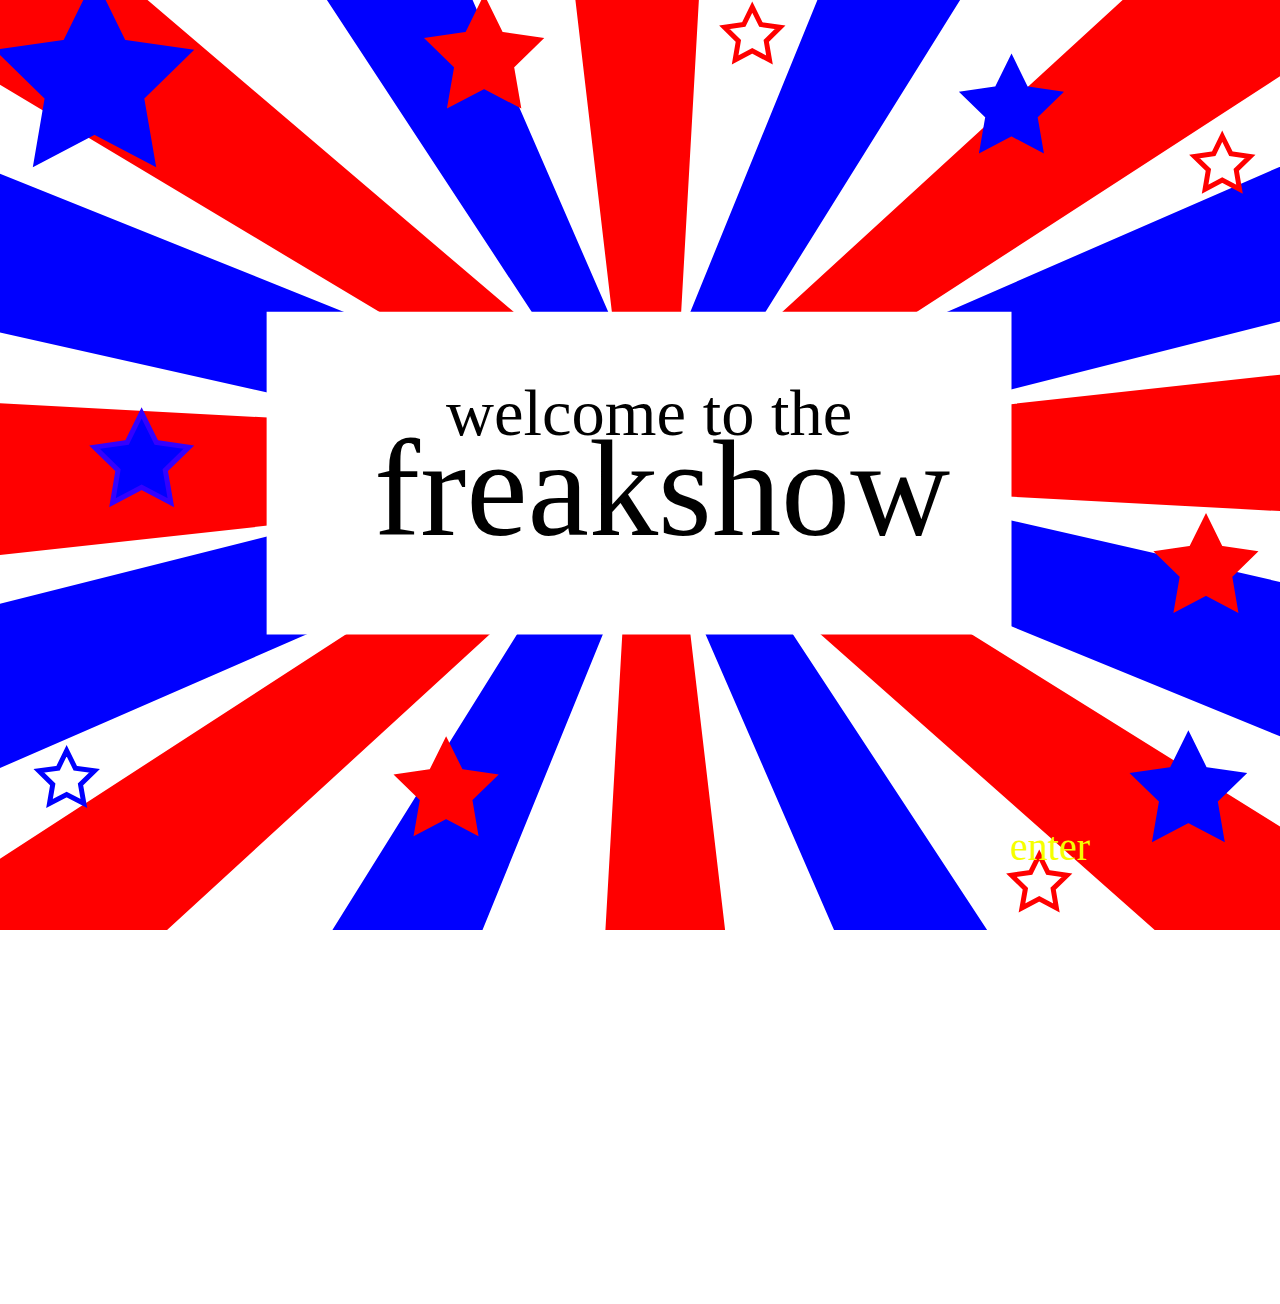
<file: index.html>
<!DOCTYPE html>
<html>
    <head>
        
    <link rel="stylesheet" href="css/style.css"/>
    
        <title>NOT MY PRESIDENT</title>
     
     </head>
     <body background="img/background1.svg">
         
   

               
               
                <div class="enter">
                   <a href="2.html">enter</a>
                </div>
                  
               
                 
            
              
          
          

  </body>
     <script src="js/jquery.js"></script>
    <script src="js/typed.min.js"></script>
    <script src="js/typed.js"></script>
    <script src="js/script.js"></script>
   

</html>
</file>
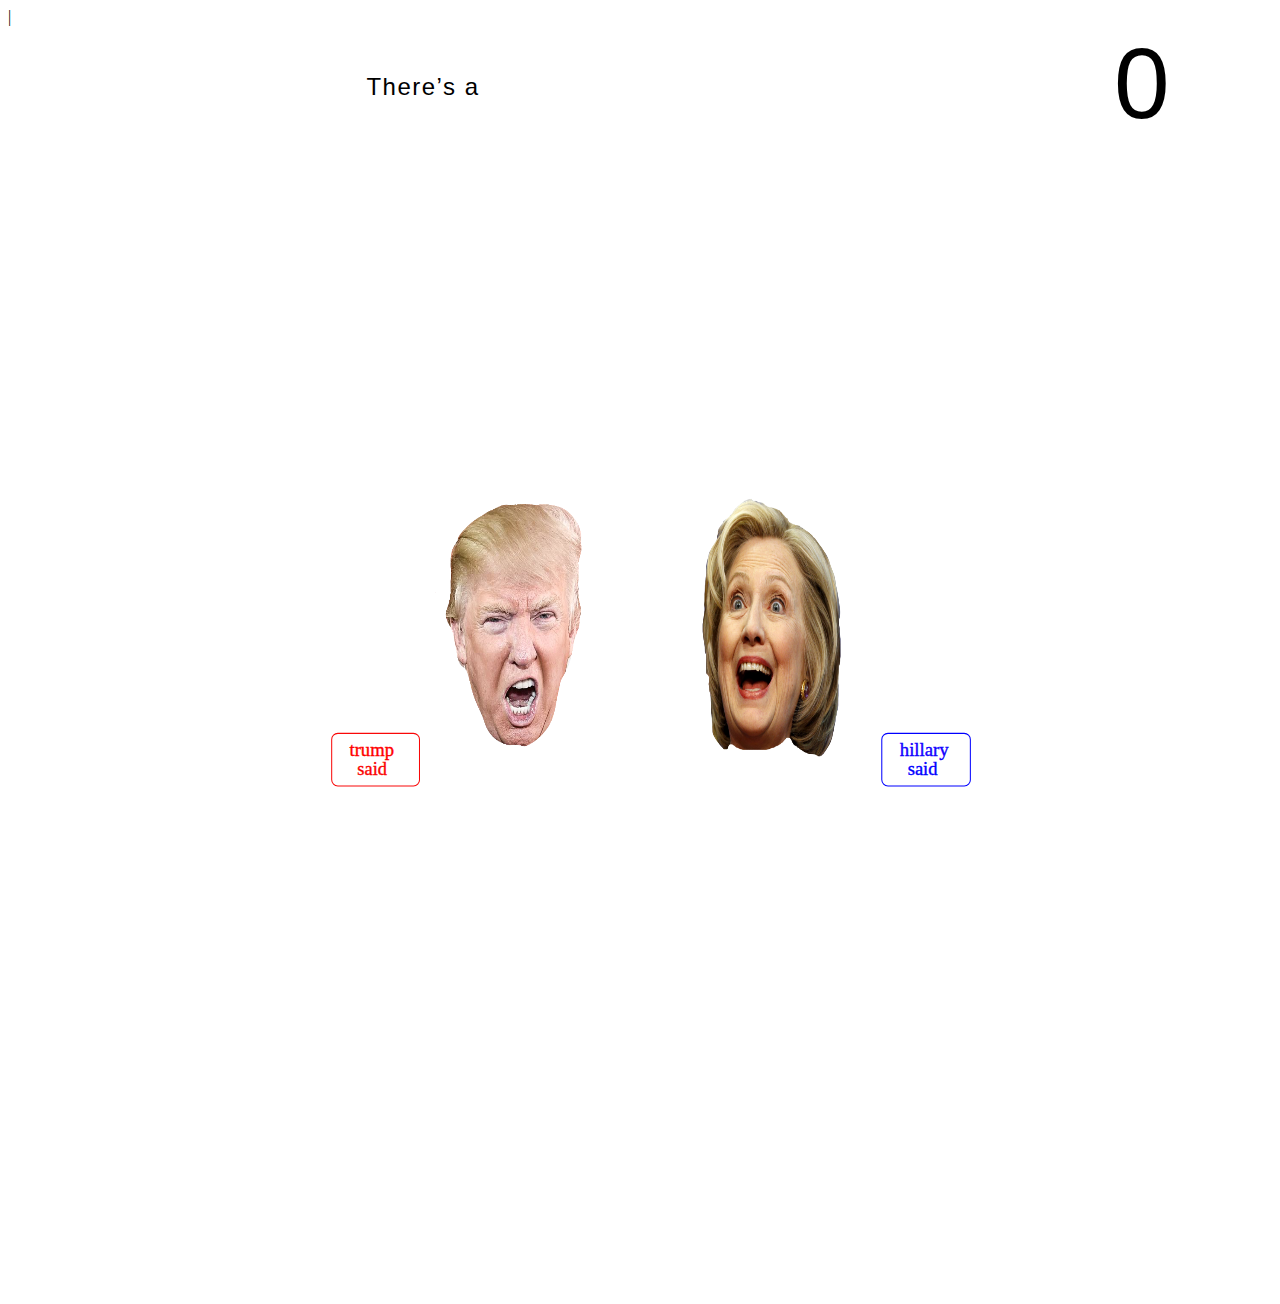
<file: 2.html>
<!doctype html>
<html lang="en">
<head>
    <meta charset="UTF-8">
    <title>NOT MY PRESIDENT</title>
        
    <link rel="stylesheet" href="css/style.css"/>
    
        
     
     </head>
     <body>
         
  
        
          <img src="img/trump4.png" class="tweetface2">
          <img src="img/hilary2.png" class="tweetface">
          <img src="img/redbuzzer.svg" class="buzzer redbuzzer">
          <img src="img/bluebuzzer.svg" class="buzzer bluebuzzer">
          
        
         
             <div class="speechbubble">
                 
            </div>  
            
     <div class="wrap">
       <div class="type-wrap">
            <div id="typed-strings">
                
                <p></p>
             
            </div>
            <span id="typed" style="white-space:pre;"></span>
        </div>
    </div>
            
   
          
          <div class="score">0</div>
          
          <!--<div class="answer">CORRECT</div>-->
          
          

     <script src="js/jquery.js"></script>
    <script src="js/typed.min.js"></script>
    <!--<script src="js/typed.js"></script>-->
    <script src="js/script.js"></script>
  </body>
    
</html>
</file>
<file: css/style.css>
html, body { 

 
  background-attachment: fixed;
  background-repeat: no-repeat;
  background-position: center;
  background-size: 100%;
  width: 120%;
  height: 120%;
  overflow: hidden;
 

}


.freak {
   width: 85%;
    margin: 0;
    position: absolute;
    top: 50%;
    left: 50%;
    z-index: 10000;
    margin-right: -50%;
    transform: translate(-50%, -50%) 
  
}
    
.enter {
  
   
 
    position: absolute;
    color: white;
    z-index: 100;
    font-family: futura;
    font-size: 40px;
    font: bold;
    bottom:30px;
    right: 190px;

  
}

.back {
  
   
 
    position: absolute;
    
    z-index: 100;
    font-family: futura;
    font-size: 20px;
    font: bold;
    top:20px;
    left: 20px;

  
}

a {
  color: #F6FF00;
  text-decoration: none;
}

.hilary {
  
  width: 15%;
  height: 45%;
  z-index: 1000;
  margin: 0;
  position: absolute;
  top: 50%;
  left: 60%;
  z-index: 10000;
  margin-right: -50%;
  transform: translate(-50%, -50%)  
  
  
  
}


.hilary:hover {
  
  opacity: 0;
}




.trump {
  
  width: 15%;
  height: 45%;
  z-index: 1000;
  margin: 0;
  position: absolute;
  top: 50%;
  left: 40%;
  z-index: 10000;
  margin-right: -50%;
  transform: translate(-50%, -50%)  
  
  
}

.trump:hover {
  
  opacity: 0;
}

.card {
  position: absolute;
  width: 40%;
  height: 40%;
  top: 15%;
  left: 50%;
  margin-right: -50%;
  transform: translate(-50%, -50%)  
  
}

.card2 {
  position: absolute;
  width: 36%;
  height: 40%;
  bottom: -25%;
  left: 50%;
  transform: translate(-50%, -50%)  
  
}

.stage {
  
  z-index: -1000;
  position: absolute;
  margin-top: 415px;
  
}

.trump1 {
  position: absolute;
  width: 10%;
  height: 25%;
  top: 20%;
  left: 50%;
  margin-right: -50%;
  transform: translate(-50%, -50%)  
  
}

.trump2 {
  position: absolute;
  width: 20%;
  height: 30%;
  top: 20%;
  left: 35%;
  margin-right: -50%;
  transform: translate(-50%, -50%)  
  
}

.trump3 {
  position: absolute;
  width: 12%;
  height: 27%;
  top: 20%;
  left: 75%;
  margin-right: -50%;
  transform: translate(-50%, -50%)  
  
}

.trump4 {
  position: absolute;
  width: 12%;
  height: 30%;
  top: 50%;
  left: 25%;
  margin-right: -50%;
  transform: translate(-50%, -50%)  
  
}

.trump5 {
  position: absolute;
  width: 12%;
  height: 30%;
  top: 50%;
  left: 45%;
  margin-right: -50%;
  transform: translate(-50%, -50%)  
  
}

.trump6 {
  position: absolute;
  width: 12%;
  height: 30%;
  top: 47%;
  left: 65%;
  margin-right: -50%;
  transform: translate(-50%, -50%)  
  
}

.trump7 {
  position: absolute;
  width: 12%;
  height: 30%;
  top: 47%;
  left: 65%;
  margin-right: -50%;
  transform: translate(-50%, -50%)  
  
}


.tweetface {
  position: absolute;
  width: 12%;
  height: 30%;
  top: 70%;
  left: 60%;
  margin-right: -50%;
  transform: translate(-50%, -50%)
  
}

.tweetface2 {
  position: absolute;
  width: 12%;
  height: 30%;
  top: 70%;
  left: 40%;
  margin-right: -50%;
  transform: translate(-50%, -50%)
  
}

.redbuzzer {
  
width: 9%;
bottom: 12%;
left: 25%;
position: absolute;

}

.redbuzzer:hover {
  
  width: 11%;
  left: 23%;
 
  
}

.bluebuzzer:hover {
  
  width: 11%;
  right: 21%;
 
  
}

.bluebuzzer {
  
width: 9%;
bottom: 12%;
right: 23%;
position: absolute;
  
}



#typed {
  
  
  font-family: helvetica;
  font-stretch: extra-expanded; 
  font-size: 24px;
  text-align: left;
  margin-top: 65px;
  position: absolute;
  margin-left: 28%;
  letter-spacing: 1.5px;
 
  
 
  
  
}

#typed-strings {
  
  opacity: 0 ;
}

.score {
  
  font-family: helvetica;
  font-size: 100px;
  margin-left: 60%;
  
  
}

.answer {
  
  font-family: helvetica;
  font-size: 250px;
  color: yellow;
  text-align: left;
  margin-left: 12px;
  transform: rotate(30);
  
}
</file>
